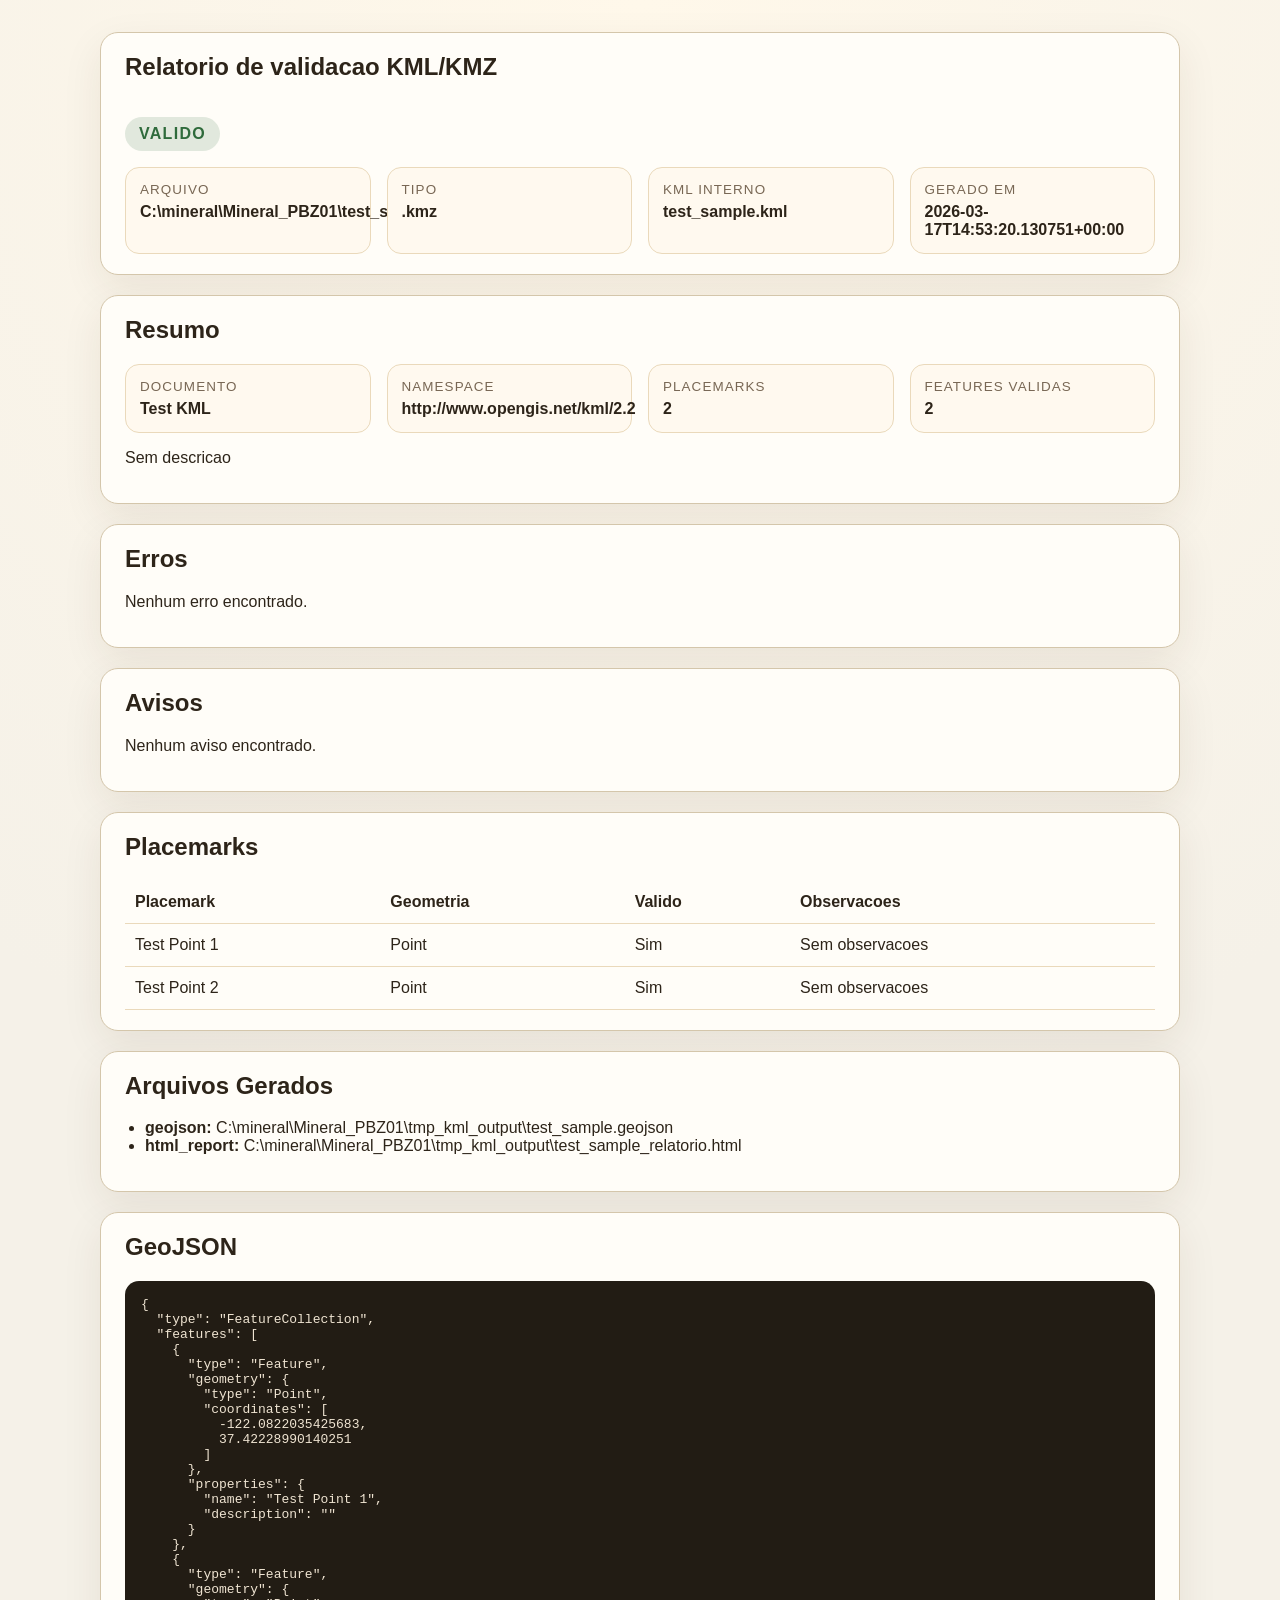
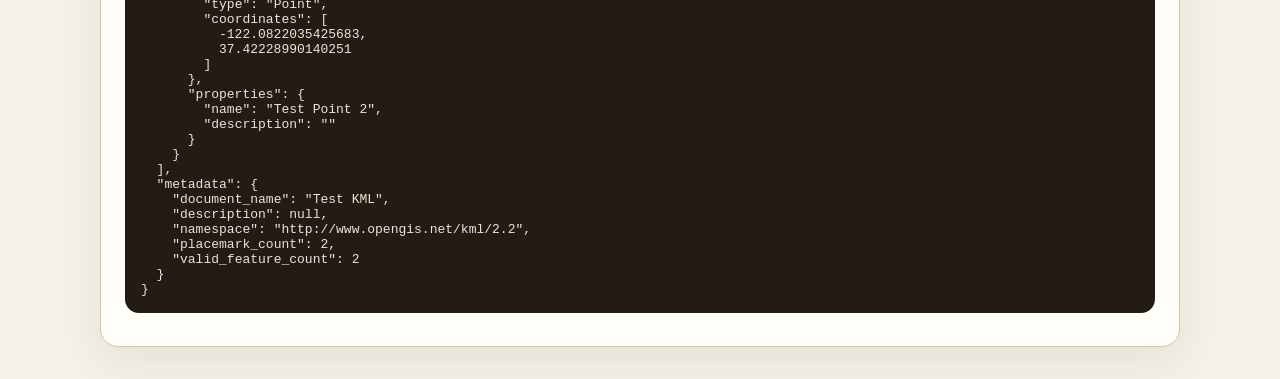
<file: tmp_kml_output/test_sample_relatorio.html>
<!DOCTYPE html>
<html lang="pt-BR">
<head>
  <meta charset="utf-8">
  <title>Relatorio KML/KMZ</title>
  <style>
    :root {
      color-scheme: light;
      --bg: #f5f1e8;
      --panel: #fffdf8;
      --border: #d4c6ab;
      --text: #2d2419;
      --muted: #786754;
      --ok: #2f6b3c;
      --bad: #9f2d2d;
      --accent: #9a6b2f;
    }
    body {
      margin: 0;
      padding: 32px;
      background: radial-gradient(circle at top, #fff8ea 0%, var(--bg) 55%);
      color: var(--text);
      font-family: "Segoe UI", Tahoma, sans-serif;
    }
    main {
      max-width: 1080px;
      margin: 0 auto;
      display: grid;
      gap: 20px;
    }
    section {
      background: var(--panel);
      border: 1px solid var(--border);
      border-radius: 18px;
      padding: 20px 24px;
      box-shadow: 0 14px 40px rgba(63, 43, 15, 0.08);
    }
    h1, h2 {
      margin-top: 0;
    }
    .status {
      display: inline-block;
      padding: 8px 14px;
      border-radius: 999px;
      font-weight: 700;
      letter-spacing: 0.08em;
    }
    .status.valid {
      background: rgba(47, 107, 60, 0.14);
      color: var(--ok);
    }
    .status.invalid {
      background: rgba(159, 45, 45, 0.14);
      color: var(--bad);
    }
    .grid {
      display: grid;
      grid-template-columns: repeat(auto-fit, minmax(220px, 1fr));
      gap: 16px;
    }
    .card {
      padding: 14px;
      border-radius: 14px;
      background: #fff9ef;
      border: 1px solid #ead9bb;
    }
    .label {
      display: block;
      color: var(--muted);
      font-size: 0.84rem;
      text-transform: uppercase;
      letter-spacing: 0.08em;
      margin-bottom: 6px;
    }
    pre {
      overflow-x: auto;
      white-space: pre-wrap;
      word-break: break-word;
      background: #221c14;
      color: #efe4d2;
      padding: 16px;
      border-radius: 14px;
    }
    table {
      width: 100%;
      border-collapse: collapse;
    }
    th, td {
      text-align: left;
      vertical-align: top;
      border-bottom: 1px solid #ead9bb;
      padding: 12px 10px;
    }
    ul {
      padding-left: 20px;
    }
  </style>
</head>
<body>
  <main>
    <section>
      <h1>Relatorio de validacao KML/KMZ</h1>
      <p class="status valid">VALIDO</p>
      <div class="grid">
        <div class="card">
          <span class="label">Arquivo</span>
          <strong>C:\mineral\Mineral_PBZ01\test_sample.kmz</strong>
        </div>
        <div class="card">
          <span class="label">Tipo</span>
          <strong>.kmz</strong>
        </div>
        <div class="card">
          <span class="label">KML Interno</span>
          <strong>test_sample.kml</strong>
        </div>
        <div class="card">
          <span class="label">Gerado Em</span>
          <strong>2026-03-17T14:53:20.130751+00:00</strong>
        </div>
      </div>
    </section>

    <section>
      <h2>Resumo</h2>
      <div class="grid">
        <div class="card">
          <span class="label">Documento</span>
          <strong>Test KML</strong>
        </div>
        <div class="card">
          <span class="label">Namespace</span>
          <strong>http://www.opengis.net/kml/2.2</strong>
        </div>
        <div class="card">
          <span class="label">Placemarks</span>
          <strong>2</strong>
        </div>
        <div class="card">
          <span class="label">Features validas</span>
          <strong>2</strong>
        </div>
      </div>
      <p>Sem descricao</p>
    </section>

    <section>
      <h2>Erros</h2>
      <p>Nenhum erro encontrado.</p>
    </section>

    <section>
      <h2>Avisos</h2>
      <p>Nenhum aviso encontrado.</p>
    </section>

    <section>
      <h2>Placemarks</h2>
      <table><thead><tr><th>Placemark</th><th>Geometria</th><th>Valido</th><th>Observacoes</th></tr></thead><tbody><tr><td>Test Point 1</td><td>Point</td><td>Sim</td><td>Sem observacoes</td></tr><tr><td>Test Point 2</td><td>Point</td><td>Sim</td><td>Sem observacoes</td></tr></tbody></table>
    </section>

    <section>
      <h2>Arquivos Gerados</h2>
      <ul><li><strong>geojson:</strong> C:\mineral\Mineral_PBZ01\tmp_kml_output\test_sample.geojson</li><li><strong>html_report:</strong> C:\mineral\Mineral_PBZ01\tmp_kml_output\test_sample_relatorio.html</li></ul>
    </section>

    <section>
      <h2>GeoJSON</h2>
      <pre>{
  &quot;type&quot;: &quot;FeatureCollection&quot;,
  &quot;features&quot;: [
    {
      &quot;type&quot;: &quot;Feature&quot;,
      &quot;geometry&quot;: {
        &quot;type&quot;: &quot;Point&quot;,
        &quot;coordinates&quot;: [
          -122.0822035425683,
          37.42228990140251
        ]
      },
      &quot;properties&quot;: {
        &quot;name&quot;: &quot;Test Point 1&quot;,
        &quot;description&quot;: &quot;&quot;
      }
    },
    {
      &quot;type&quot;: &quot;Feature&quot;,
      &quot;geometry&quot;: {
        &quot;type&quot;: &quot;Point&quot;,
        &quot;coordinates&quot;: [
          -122.0822035425683,
          37.42228990140251
        ]
      },
      &quot;properties&quot;: {
        &quot;name&quot;: &quot;Test Point 2&quot;,
        &quot;description&quot;: &quot;&quot;
      }
    }
  ],
  &quot;metadata&quot;: {
    &quot;document_name&quot;: &quot;Test KML&quot;,
    &quot;description&quot;: null,
    &quot;namespace&quot;: &quot;http://www.opengis.net/kml/2.2&quot;,
    &quot;placemark_count&quot;: 2,
    &quot;valid_feature_count&quot;: 2
  }
}</pre>
    </section>
  </main>
</body>
</html>
</file>
